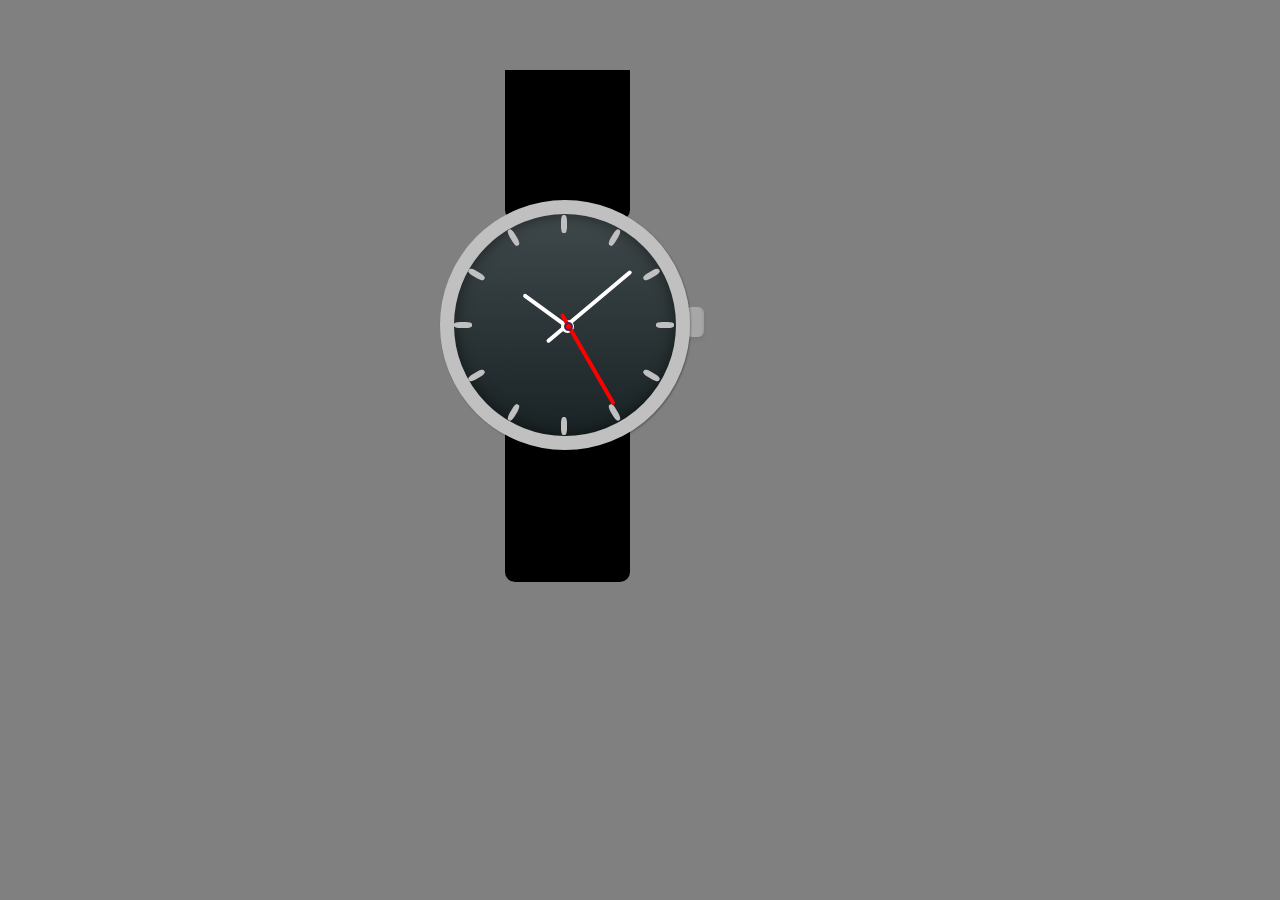
<file: index.html>
<!DOCTYPE html>
<html>
<head>
  <title> Wrist watch</title>
  <link rel="stylesheet" href="css/main.css"/>
</head>
<body>

  <div class="watch-container">
   <div class="watch-strap-top"></div>
   <div class="watch">
    <div class="watch-face">
     <div class="watch-face-outline">
      <div class="watch-face-outline-point point-12"></div>
      <div class="watch-face-outline-point point-A"></div>
      <div class="watch-face-outline-point point-B"></div>
      <div class="watch-face-outline-point point-C"></div>
      <div class="watch-face-outline-point point-D"></div>
      <div class="watch-face-outline-point point-E"></div>
      <div class="watch-face-outline-point point-F"></div>
      <div class="watch-face-outline-point point-G"></div>
      <div class="watch-face-outline-point point-H"></div>
      <div class="watch-face-outline-point point-I"></div>
      <div class="watch-face-outline-point point-J"></div>
      <div class="watch-face-outline-point point-K"></div>
     </div>
     <div class="watch-face-date date"></div>
     <div class="watch-face-centre">
      <div class="watch-face-centre-inner"></div>
     </div>
     <div class="watch-face-hands">
      <div class="watch-face-hand hour"></div>
      <div class="watch-face-hand minute"></div>
      <div class="watch-face-hand second"></div>
     </div>
    </div>
    <div class="watch-crown"></div>
   </div>
   <div class="watch-strap-bottom">
    #sharon
   </div>
  </div>

</html>

</body>
</file>
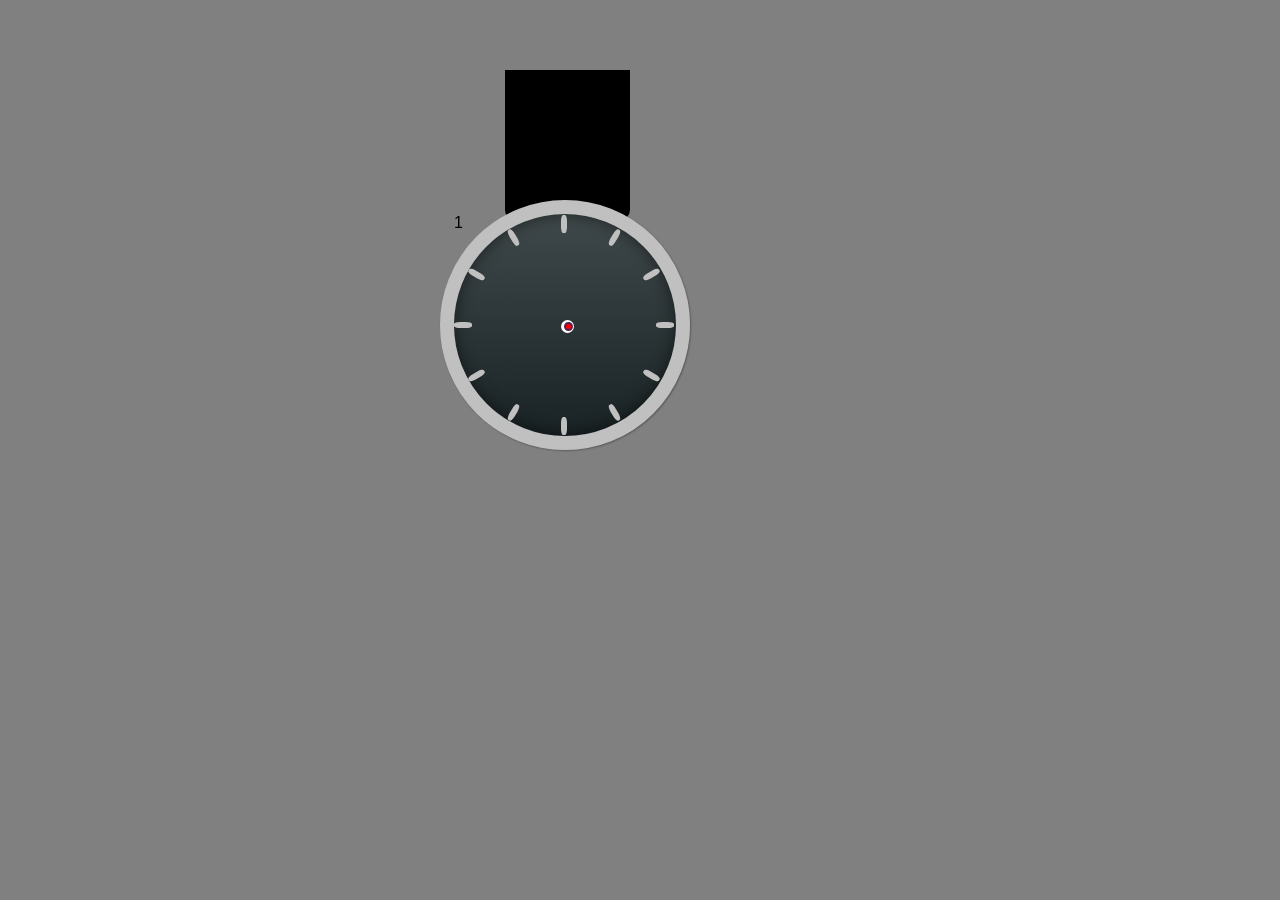
<file: watch.html>
<!DOCTYPE html>
<html>
<head>
  <title> My Biography</title>
  <link rel="stylesheet" href="css/main.css"/>
</head>
<body>
<div class="watch-container">
		<div class="watch-strap-top"></div>

		<div class="watch">
			<div class="watch-face">
				<div class="watch-face-outline">
					<div class="watch-face-outline-point point-12"></div>
					<div class="watch-face-outline-point point-A"></div>
					<div class="watch-face-outline-point point-B"></div>
					<div class="watch-face-outline-point point-C"></div>
					<div class="watch-face-outline-point point-D"></div>
					<div class="watch-face-outline-point point-E"></div>
					<div class="watch-face-outline-point point-F"></div>
					<div class="watch-face-outline-point point-G"></div>
					<div class="watch-face-outline-point point-H"></div>
					<div class="watch-face-outline-point point-I"></div>
					<div class="watch-face-outline-point point-J"></div>
					<div class="watch-face-outline-point point-K"></div>
				</div>

				<div class="watch-face-date date">1</div>

				<div class="watch-face-centre">
					<div class="watch-face-centre-inner"></div>
</body>
</file>
<file: css/main.css>
* {
  margin: 0;
  padding: 0;
  list-style-type: none;
  -webkit-box-sizing: border-box;
  box-sizing: border-box;
}
body {
  
  background: grey;
  font-family:  Arial, Helvetica, sans-serif;
  font-size: 16px;
  -webkit-font-smoothing: antialiased;
  -moz-osx-font-smoothing: grayscale;
  text-rendering: optimizeLegibility;
}

.watch-container {
// padding-top: 400px;
  width: 400px;
  margin: 50px auto;
}
.watch {
  position: relative;
  width: 300px;
  height: 300px;

}

.watch-face {
  width: 250px;
  height: 250px;
  border-radius: 50%;
  background:  linear-gradient(to top,#192224 , #3F484A);
  border: 14px solid silver ; 
  box-shadow: inset 0 0 15px rgba(0, 0, 0, 0.5), 1px 1px 2px rgba(0, 0, 0, 0.3);
}

  .watch-face-outline {}

  .watch-face-outline-point {
    position: absolute;
    width: 6px;
    height: 18px;
    background: silver;
    left: 121px;
    top: 15px;
    border-radius:35%;
    -webkit-transform-origin: 50% 110px;
    transform-origin: 50% 110px;
  }
 
  .point-12 { -webkit-transform: rotate(0deg); transform: rotate(0deg); }
  .point-A { -webkit-transform: rotate(30deg); transform: rotate(30deg); }
  .point-B { -webkit-transform: rotate(60deg); transform: rotate(60deg); }
  .point-C { -webkit-transform: rotate(80deg); transform: rotate(90deg); }
  .point-D { -webkit-transform: rotate(120deg); transform: rotate(120deg); }
  .point-E { -webkit-transform: rotate(150deg); transform: rotate(150deg); }
  .point-F { -webkit-transform: rotate(180deg); transform: rotate(180deg); }
  .point-G { -webkit-transform: rotate(210deg); transform: rotate(210deg); }
  .point-H { -webkit-transform: rotate(240deg); transform: rotate(240deg); }
  .point-I { -webkit-transform: rotate(270deg); transform: rotate(270deg); }
  .point-J { -webkit-transform: rotate(300deg); transform: rotate(300deg); }
  .point-K { -webkit-transform: rotate(330deg); transform: rotate(330deg); }
}
.watch-face-date {
    position: absolute;
    background-color: rgba(0,0,0,0.3);
    width: 32px;
    height: 35px;
    border-radius: 45%;
    text-align: center;
    top: 109px;
    right: 90px;
    font-size: 18px;
    line-height: 30px;
    color: #aaa;
    font-weight: 700;
  }
  .watch-face-centre {
    position: absolute;
    width: 13px;
    height: 13px;
    top: 120px;
    left: 121px;
    border-radius: 100%;
    background: #fff;
  }
.watch-face-centre-inner {
    position: absolute;
    z-index: 1;
    width: 9px;
    height: 9px;
    top: 2px;
    left: 3px;
    border-radius: 100%;
    background: red;
    border: 2px solid #511F52;
  }
  watch-face-hands {}

  .watch-face-hand {
    position: absolute;
  }
.watch-face-hand.hour {
    width: 4px;
    height: 60px;
    top: 70px;
    left: 130px;
    border-radius: 10px;
    background: #fff;
    -webkit-transform-origin: 50% 100%;
    transform-origin: 50% 100%;
    -webkit-transform: rotate(306deg);
    transform: rotate(306deg);
  }

  .watch-face-hand.minute {
    width: 4px;
    height: 110px;
    top: 32px;
    left: 105px;
    border-radius: 10px;
    background: #fff;
    -webkit-transform-origin: 50% 100%;
    transform-origin: 50% 100%;
    -webkit-transform: rotate(50deg);
    transform: rotate(50deg);
  }
 
.watch-face-hand.second {
    width: 4px;
    height: 105px;
    top: -38px;
    left: 107px;
    border-radius: 10px;
    background: red;
    -webkit-transform-origin: 50% 130px;
    transform-origin: 50% 130px;
    -webkit-transform: rotate(150deg);
    transform: rotate(150deg);
  }
  .watch-crown {
  position: relative;
  z-index: -1;
  width: 18px;
  height: 30px;
  top: -143px;
  left: 246px;
  border-radius: 6px;
  background: #a7a7a7;
  border-right: 2px solid rgba(0, 0, 0, 0.05);
  box-shadow: 1px 3px 4px rgba(0, 0, 0,0.05);
}
. watch-strap-top {
  position: relative;
  z-index: -1;
  width: 125px;
  height: 150px;
  left: 65px;
  bottom: -20px;
  background: #968;
  border-radius: 10px 10px 0 0;
}
.watch-strap-top{
  position: relative;
  z-index: -1;
  width: 125px;
  height: 150px;
  left: 65px;
  bottom: -20px;
  background: black;
  border-radius: 0 0 10px 10px;
  color: black;
  font-weight: 900;
  text-align: center;
  padding-top: 120px;
  text-shadow: inset 2px 2px 2px rgba(0, 0, 0, 0.5);
}

.watch-strap-bottom {
  position: relative;
  z-index: -1;
  width: 125px;
  height: 150px;
  left: 65px;
  bottom: 68px;
  background: black;
  border-radius: 0 0 10px 10px;
  color: rgba(0, 0, 0, 0.2);
  font-weight: 900;
  text-align: center;
  padding-top: 120px;
  text-shadow: inset 2px 2px 2px rgba(0, 0, 0, 0.5);
}
</file>
